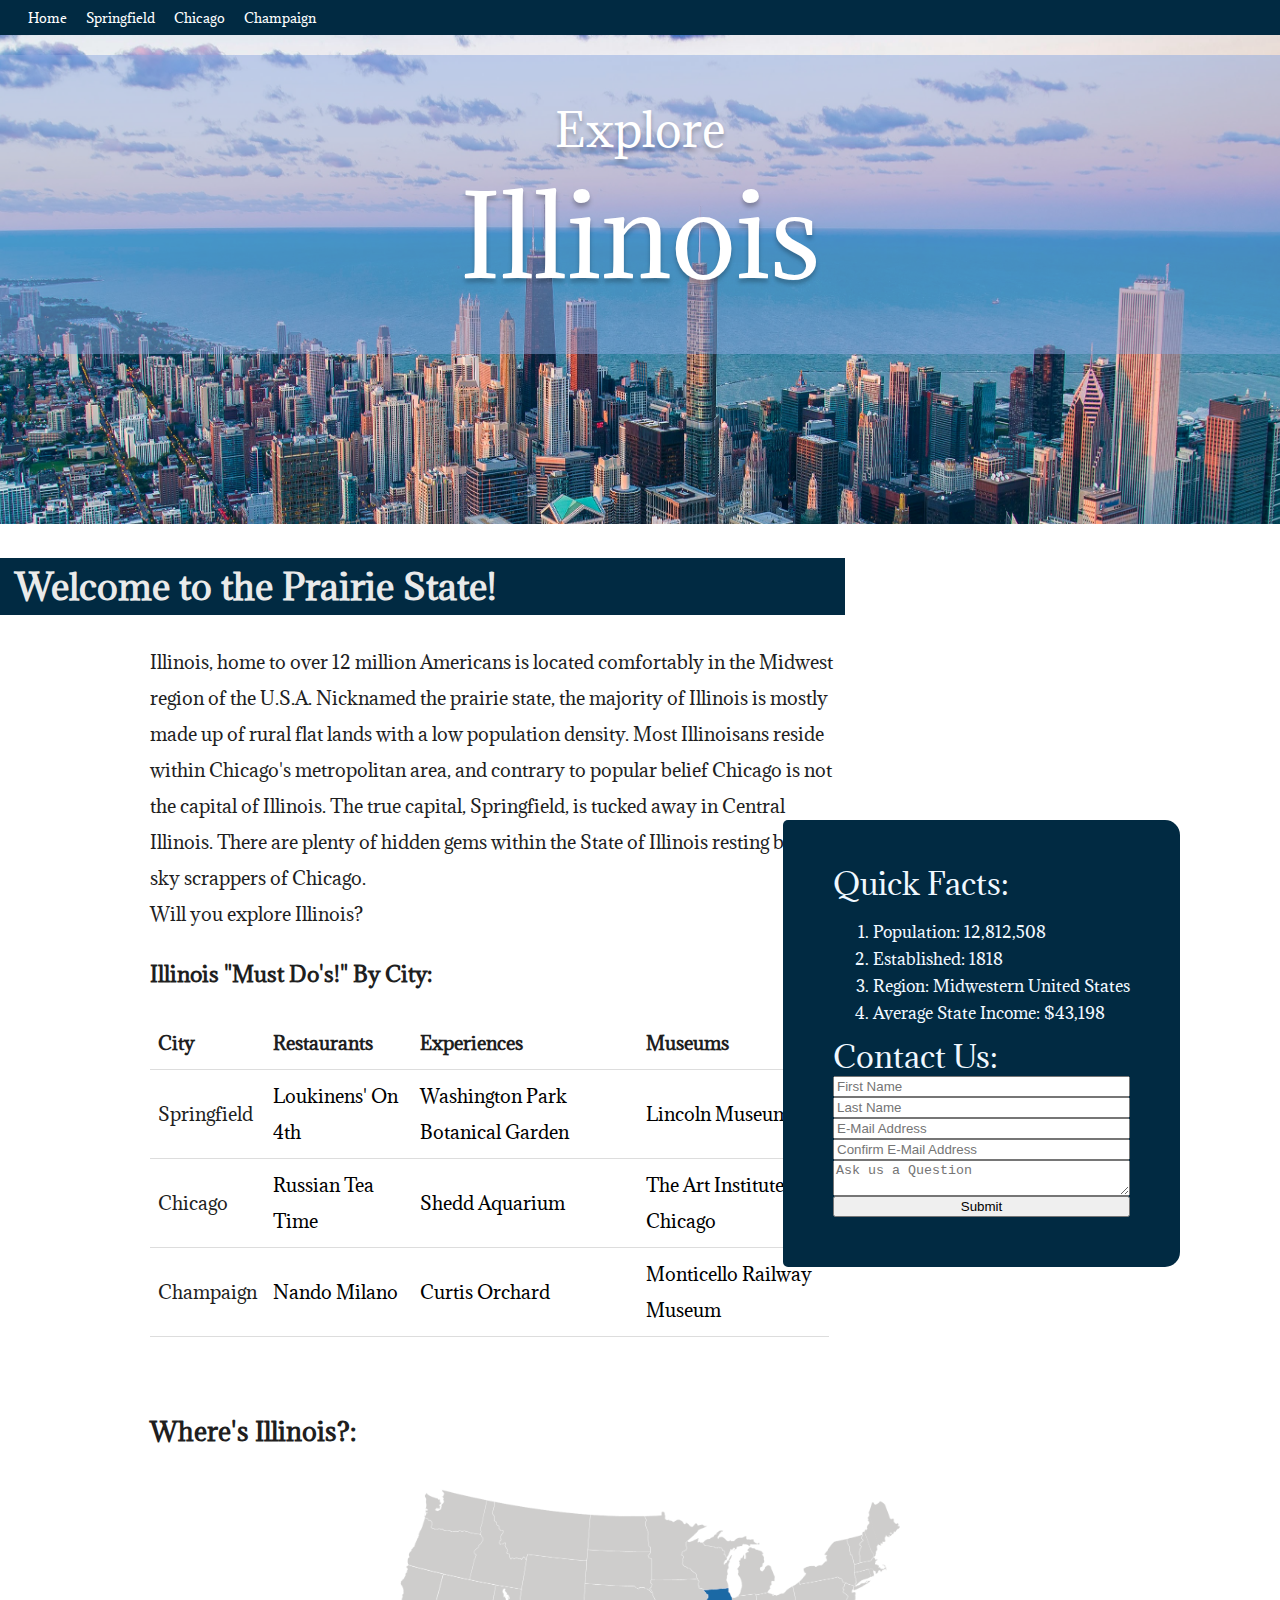
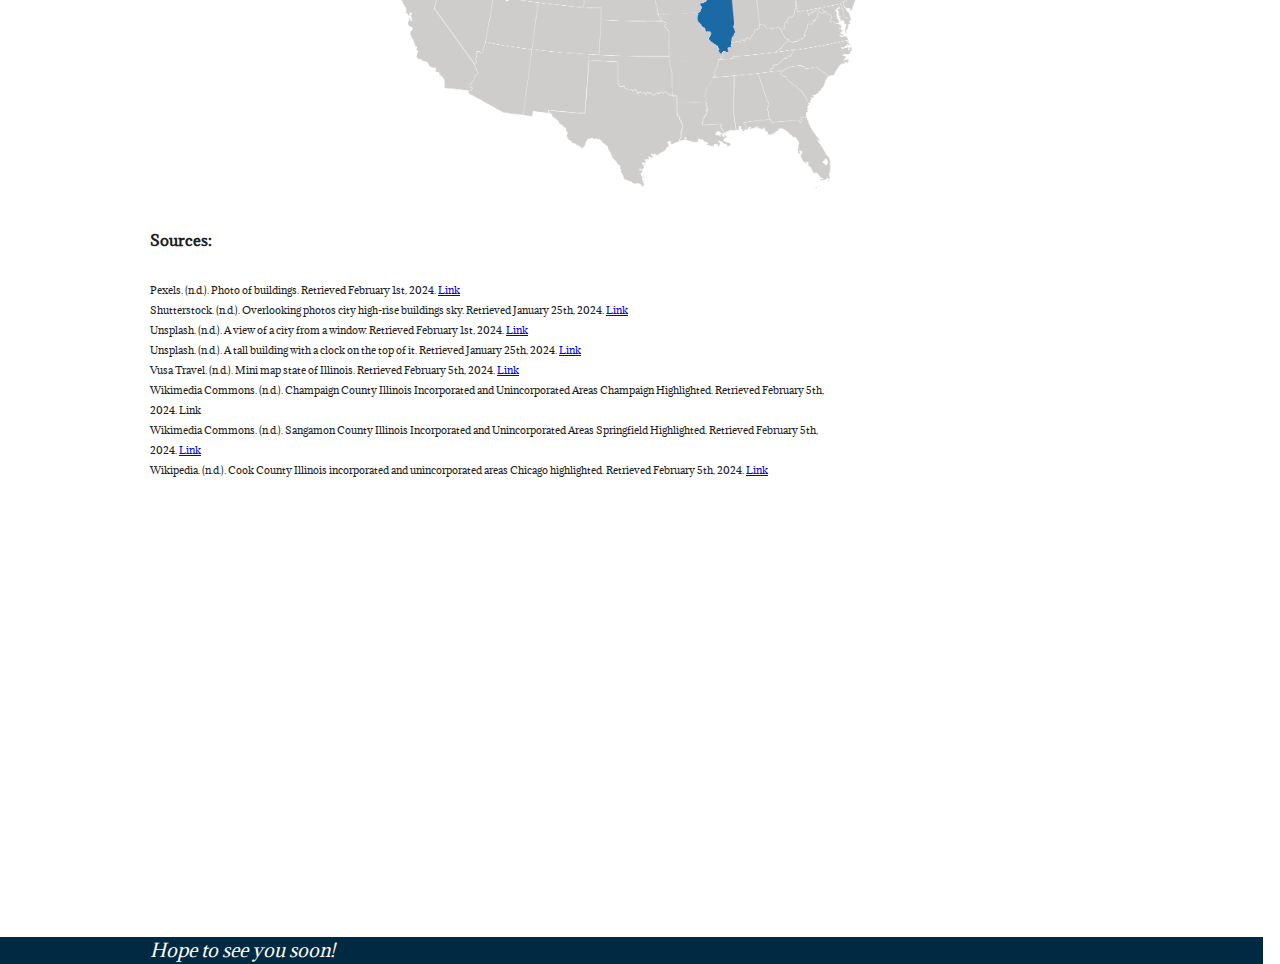
<file: index.html>
<!DOCTYPE html>
<html lang="en">

<head>
    <meta charset="UTF-8">
    <title>Explore Illinois</title>
    <link rel="stylesheet" href="style.css" type="text/css"/>
    <link rel="preconnect" href="https://fonts.googleapis.com">
    <link rel="preconnect" href="https://fonts.gstatic.com" crossorigin>
    <link href="https://fonts.googleapis.com/css2?family=Adamina&display=swap" rel="stylesheet">
</head>

<body>

<header id="mainHeader">
    <div class="header-heading-wrapper">
        <h1>
            <span id="illinoisExplore">Explore</span>
            <br>
            <span id="illinoisHeading">Illinois</span>
        </h1>
    </div>
</header>

<nav id="navBar">
        <ul>
            <li><a href="index.html">Home</a></li>
            <li><a href="springfield.html">Springfield</a></li>
            <li><a href="chicago.html">Chicago</a></li>
            <li><a href="champaign.html">Champaign</a></li>
        </ul>
</nav>

<div class='container'>
    <section id="main">
        <h2>Welcome to the Prairie State!</h2>
        <article>
            Illinois, home to over 12 million Americans is located comfortably in the Midwest region of the U.S.A. Nicknamed the prairie state, the majority of
            Illinois is mostly made up of rural flat lands with a low population density. Most Illinoisans reside within Chicago's metropolitan area,
            and contrary to popular belief Chicago is not the capital of Illinois. The true capital, Springfield, is tucked away in Central Illinois. There are plenty of
            hidden gems within the State of Illinois resting beyond sky scrappers of Chicago. <br>Will you explore Illinois?
    <br>
            <h3>Illinois "Must Do's!" By City: </h3>
            <table id="mainTable">
                <tr>
                    <th>City</th>
                    <th>Restaurants</th>
                    <th>Experiences</th>
                    <th>Museums</th>
                </tr>
                <tr>
                    <td>Springfield</td>
                    <td><a href="https://loukinenson4th.com/" target="_blank">Loukinens' On 4th</a></td>
                    <td><a href="https://www.springfieldparks.org/locations/43/botanical-gardens/springfield/facility-details" target="_blank">Washington Park Botanical Garden</a></td>
                    <td><a href="https://presidentlincoln.illinois.gov/" target="_blank">Lincoln Museum</a><td>
                </tr>
                <tr>
                    <td>Chicago</td>
                    <td><a href="https://www.russianteatime.com/" target="_blank">Russian Tea Time</a></td>
                    <td><a href="https://www.sheddaquarium.org/" target="_blank">Shedd Aquarium</a></td>
                    <td><a href="https://www.artic.edu/" target="_blank">The Art Institute of Chicago</a></td>
                </tr>
                <tr>
                    <td>Champaign</td>
                    <td><a href="http://www.nandomilanochampaign.com/" target="_blank">Nando Milano</a></td>
                    <td><a href="https://curtisorchard.com/" target="_blank">Curtis Orchard</td>
                    <td><a href="https://www.mrym.org/" target="_blank">Monticello Railway Museum</a></td>
                </tr>

            </table>
            <br>
            <h4>Where's Illinois?:</h4>
            <div id="mainimg">
                <img src="images/thumb-illinois.png" alt="A map of the US highlighting Illinois">
            </div>
            <h5>Sources:</h5>
                 <p>Pexels. (n.d.). Photo of buildings. Retrieved February 1st, 2024.
                     <a href="https://www.pexels.com/photo/photo-of-buildings-1823681/">Link</a>
                        <br>
                     Shutterstock. (n.d.). Overlooking photos city high-rise buildings sky. Retrieved January 25th, 2024.
                     <a href="https://www.shutterstock.com/image-photo/overlooking-photos-city-highrise-buildings-sky-2225576461?irclickid=3u1XjoQUXxyPUp4SPIQFtzFLUkHwVtySX1QHwE0&irgwc=1&pl=77643-108110&utm_campaign=TinEye&utm_content=108110&utm_medium=Affiliate&utm_source=77643&utm_term=">Link</a>
                        <br>
                     Unsplash. (n.d.). A view of a city from a window. Retrieved February 1st, 2024.
                     <a href="https://unsplash.com/photos/a-view-of-a-city-from-a-window-sJyw_ELSE6c">Link</a>
                         <br>
                     Unsplash. (n.d.). A tall building with a clock on the top of it. Retrieved January 25th, 2024.
                     <a href="https://unsplash.com/photos/a-tall-building-with-a-clock-on-the-top-of-it-f6xlGzsRC_o">Link</a>
                         <br>
                     Vusa Travel. (n.d.). Mini map state of Illinois. Retrieved February 5th, 2024.
                     <a href="https://vusa.travel/images/mini-map-state/thumb-illinois.png">Link</a>
                        <br>
                     Wikimedia Commons. (n.d.). Champaign County Illinois Incorporated and Unincorporated Areas Champaign Highlighted. Retrieved February 5th, 2024.
                     <ahref="https://commons.wikimedia.org/wiki/File:Champaign_County_Illinois_Incorporated_and_Unincorporated_areas_Champaign_Highlighted.svg#/media/File:Champaign_County_Illinois_Incorporated_and_Unincorporated_areas_Champaign_Highlighted.svg">Link</a>
                         <br>
                     Wikimedia Commons. (n.d.). Sangamon County Illinois Incorporated and Unincorporated Areas Springfield Highlighted. Retrieved February 5th, 2024.
                     <a href="https://upload.wikimedia.org/wikipedia/commons/5/51/Sangamon_County_Illinois_Incorporated_and_Unincorporated_areas_Springfield_Highlighted.svg">Link</a>
                         <br>
                     Wikipedia. (n.d.). Cook County Illinois incorporated and unincorporated areas Chicago highlighted. Retrieved February 5th, 2024.
                     <a href="https://en.wikipedia.org/wiki/File:Cook_County_Illinois_incorporated_and_unincorporated_areas_Chicago_highlighted.svg">Link</a>
                 </p>
        </article>

    </section>
</div>

    <aside id="sideBar">
        <span class="topText">Quick Facts:</span>
        <ol>
            <li>Population: 12,812,508  </li>
            <li>Established: 1818</li>
            <li>Region: Midwestern United States </li>
            <li>Average State Income: $43,198</li>
        </ol>
        <span class="topText">Contact Us:</span>
        <form style="display: grid">
            <input placeholder="First Name">
            <input placeholder="Last Name">
            <input id="email-field" type="email" placeholder="E-Mail Address">
            <input placeholder="Confirm E-Mail Address" type="email" oninput="onConfirmEmailInput(this.value)">
            <span id="confirm-email-error" style="display: none">E-mails are not identical</span>
            <textarea placeholder="Ask us a Question"></textarea>
            <button>Submit</button>
        </form>
        <script>
            const emailField = document.getElementById('email-field')
            const confirmEmailError = document.getElementById('confirm-email-error')

            function onConfirmEmailInput(confirmEmail) {
                if (confirmEmail === emailField.value) {
                    confirmEmailError.style.display = 'none'
                } else {
                    confirmEmailError.style.display = 'block'
                }
            }
        </script>
    </aside>

</body>

<div class='container'>
    <footer id="mainFooter"> <em>Hope to see you soon!</em></footer>
</div>
</file>
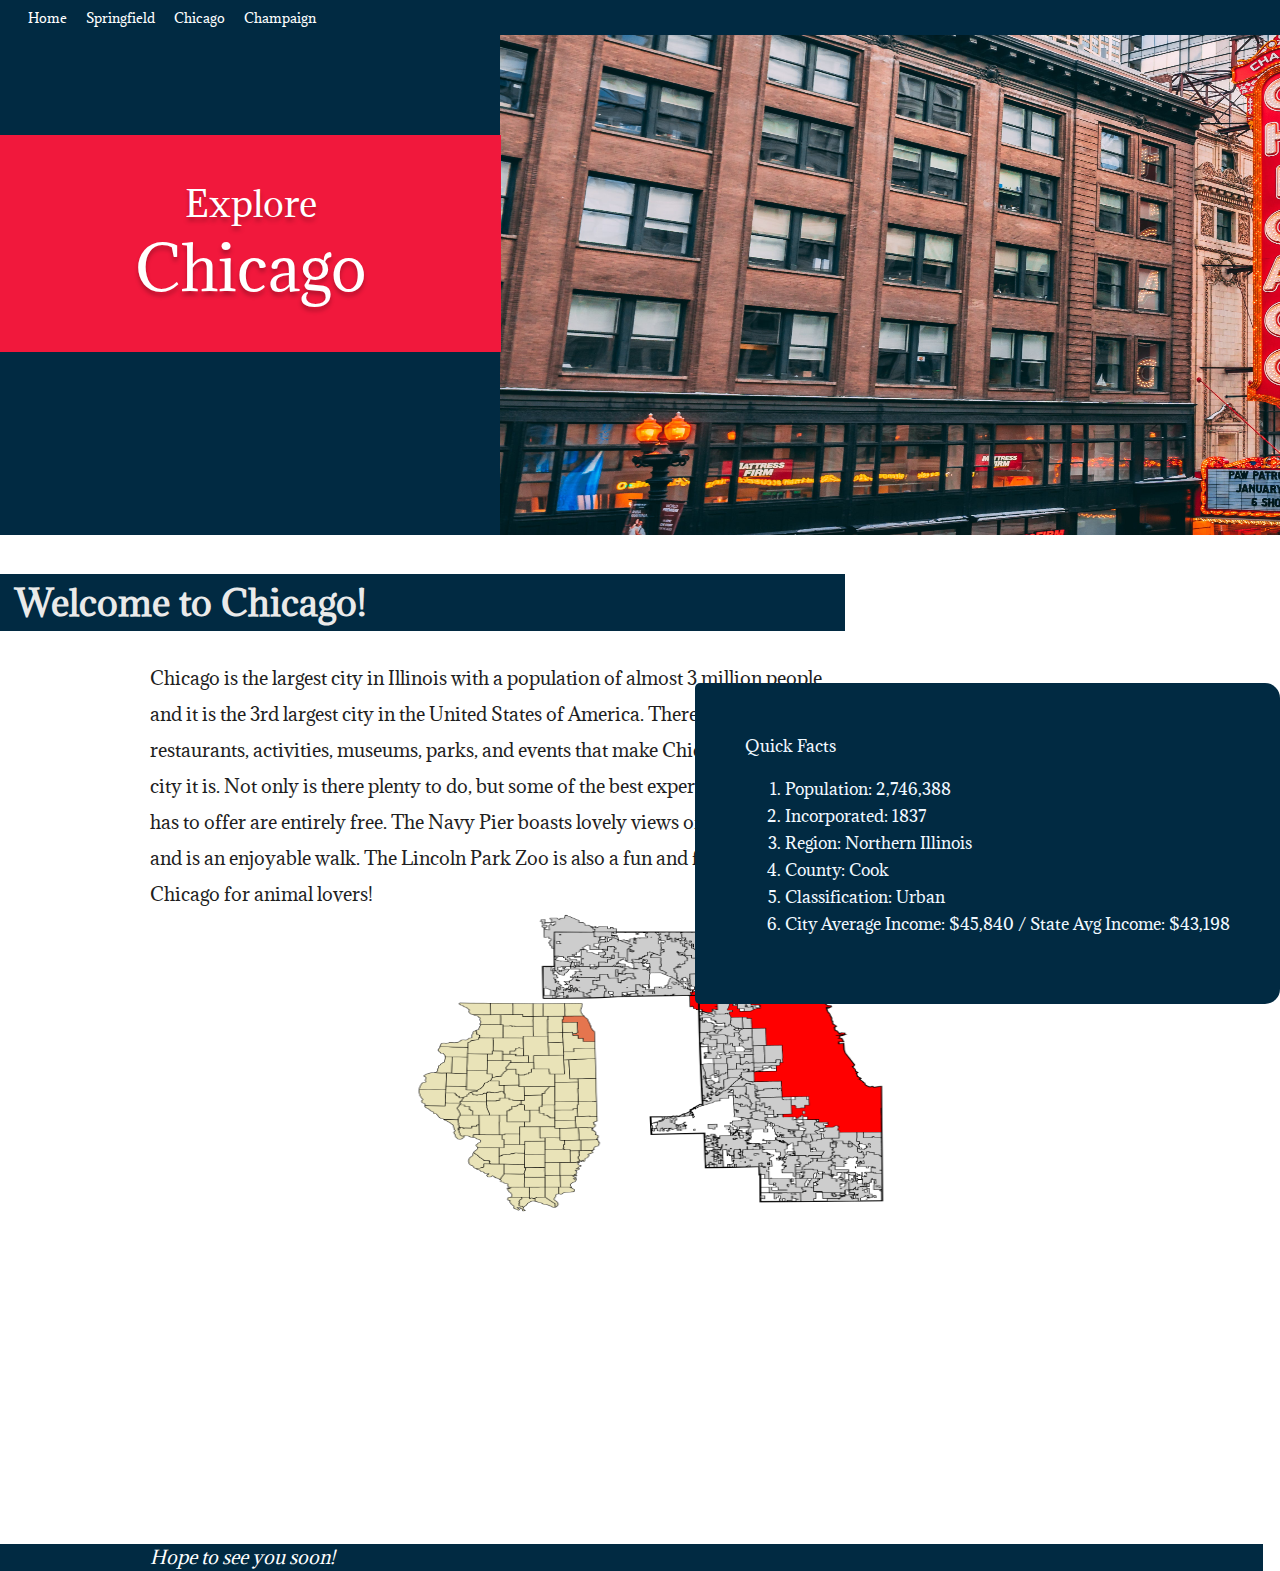
<file: chicago.html>
<!DOCTYPE html>
<html lang="en">

<head>
  <meta charset="UTF-8">
  <title>Explore Chicago</title>
  <link rel="stylesheet" href="style.css" type="text/css"/>
    <link rel="preconnect" href="https://fonts.googleapis.com">
    <link rel="preconnect" href="https://fonts.gstatic.com" crossorigin>
    <link href="https://fonts.googleapis.com/css2?family=Adamina&display=swap" rel="stylesheet">
</head>

<body>

<header id="chicagoHeader">
  <div class="border-chi-heading-wrapper">
      <h1>
          <span id="cityExplore">Explore</span>
          <br>
          <span id="cityHeading">Chicago</span>
      </h1>
  </div>
</header>

<nav id="navBar">
    <ul>
      <li><a href="index.html">Home</a></li>
      <li><a href="springfield.html">Springfield</a></li>
      <li><a href="chicago.html">Chicago</a></li>
      <li><a href="champaign.html">Champaign</a></li>
    </ul>
</nav>

<div class='container'>
  <section id="main">
      <h2>Welcome to Chicago!</h2>
      <article>
  Chicago is the largest city in Illinois with a population of almost 3 million people, and it is the 3rd largest city in the United States of America.
          There are countless restaurants, activities, museums, parks, and events that make Chicago the special city it is. Not only is there plenty to do,
          but some of the best experiences the city has to offer are entirely free. The Navy Pier boasts lovely views of Lake Michigan and is an enjoyable walk.
          The Lincoln Park Zoo is also a fun and free experience in Chicago for animal lovers!
          <br>
          <div class="otherImg">
              <img src="images/1024px-Cook_County_Illinois_incorporated_and_unincorporated_areas_Chicago_highlighted.svg.png" alt="A map indicating where Cook county is in Illinois ">
          </div>
      </article>
  </section>
</div>

        <aside class="city-sideBar">
          <span id="topText"> Quick Facts</span>
          <ol>
            <li>Population: 2,746,388 </li>
            <li>Incorporated: 1837</li><li>Region: Northern Illinois</li>
            <li>County: Cook</li><li>Classification: Urban </li>
            <li>City Average Income: $45,840 / State Avg Income: $43,198 </li>
          </ol>
        </aside>
</body>
<div class='container'>
<footer id="mainFooter"><em>Hope to see you soon!</em></footer>
</div>
</body>
</file>
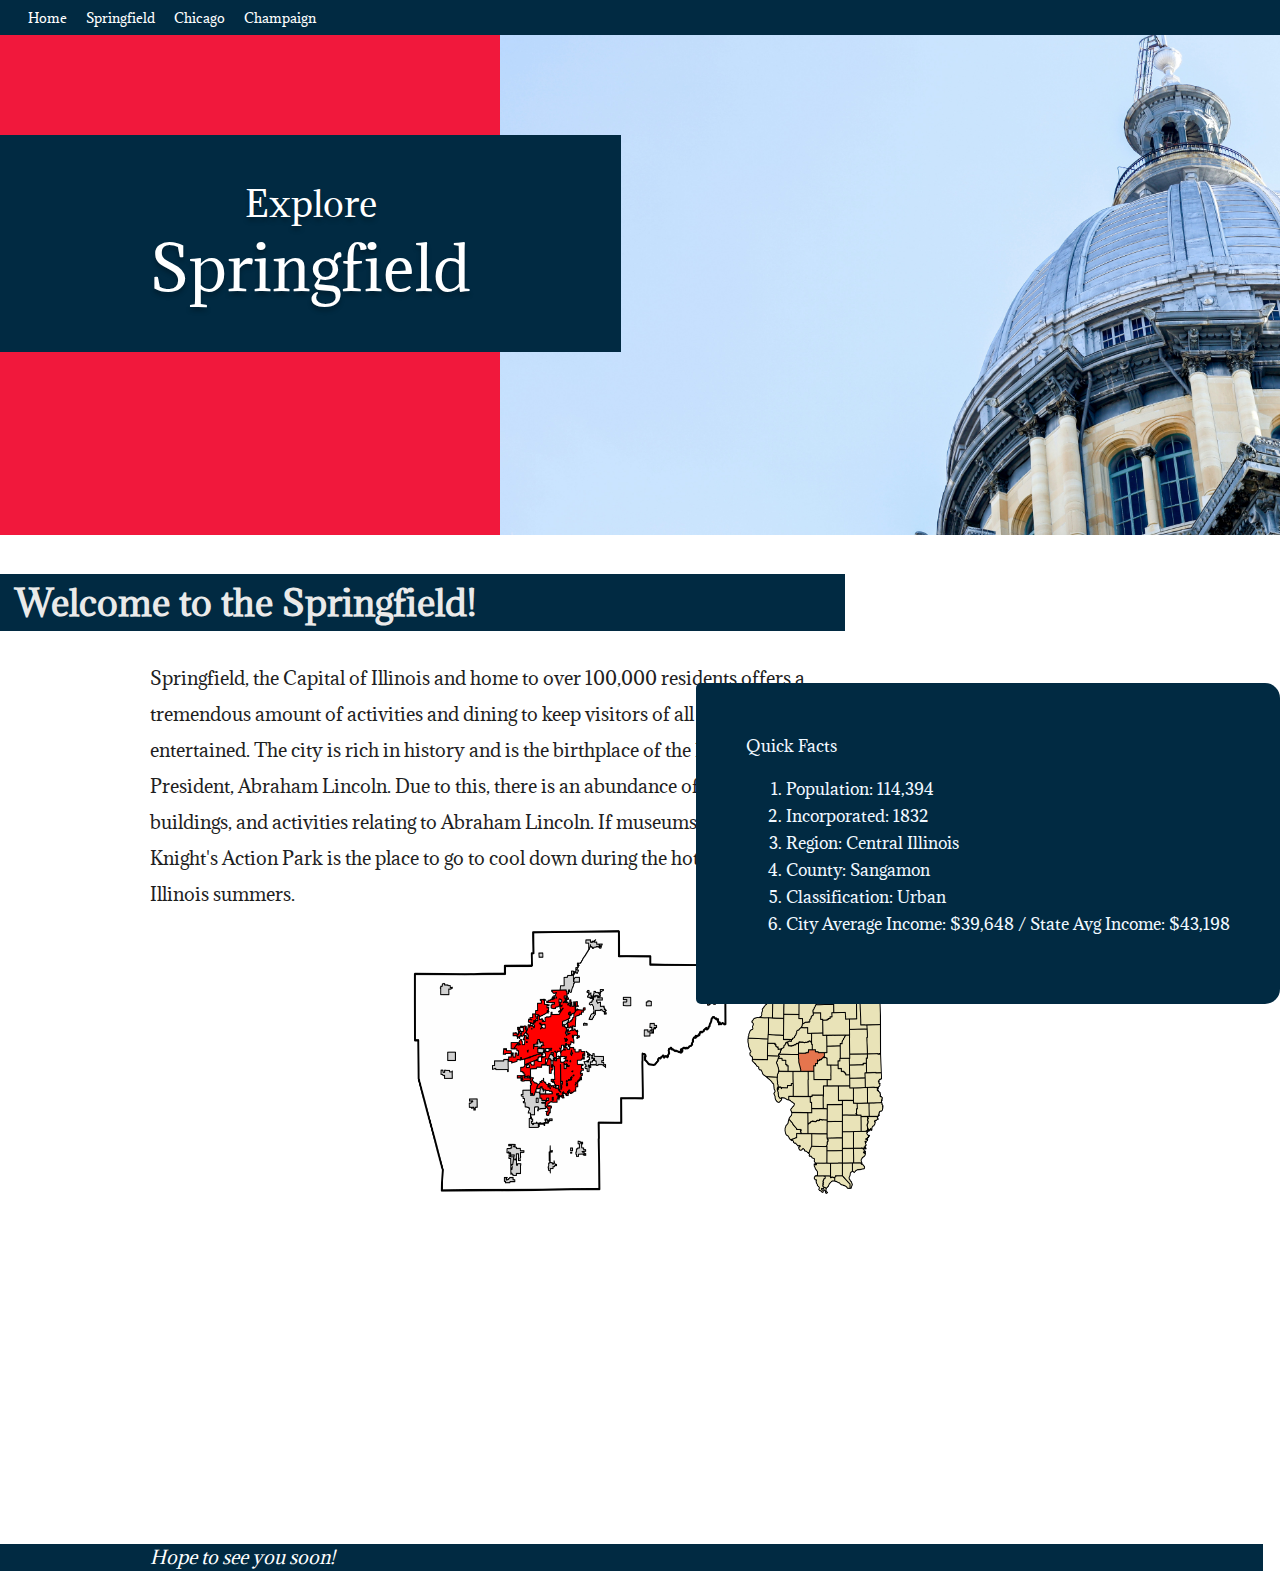
<file: springfield.html>
<!DOCTYPE html>
<html lang="en">

<head>
  <meta charset="UTF-8">
  <title>Explore Springfield</title>
  <link rel="stylesheet" href="style.css" type="text/css"/>
  <link rel="preconnect" href="https://fonts.googleapis.com">
  <link rel="preconnect" href="https://fonts.gstatic.com" crossorigin>
  <link href="https://fonts.googleapis.com/css2?family=Adamina&display=swap" rel="stylesheet">
</head>

<body>

<header id="springHeader">
  <div class="border-city-heading-wrapper">
    <h1>
        <span id="cityExplore">Explore</span>
        <br>
        <span id="cityHeading">Springfield</span>
    </h1>
  </div>
</header>

<nav id="navBar">
    <ul>
      <li><a href="index.html">Home</a></li>
      <li><a href="springfield.html">Springfield</a></li>
      <li><a href="chicago.html">Chicago</a></li>
      <li><a href="champaign.html">Champaign</a></li>
    </ul>
</nav>

<div class='container'>
  <section id="main">
    <h2>Welcome to the Springfield!</h2>
    <article>
    Springfield, the Capital of Illinois and home to over 100,000 residents offers a tremendous amount of activities and dining to keep visitors of all types entertained.
      The city is rich in history and is the birthplace of the 16th U.S. President, Abraham Lincoln. Due to this, there is an abundance of historical sights, buildings, and activities
      relating to Abraham Lincoln. If museums aren't of interest, Knight's Action Park is the place to go to cool down during the hot and humid Illinois summers.
      <br>
      <div class="otherImg">
        <img src="images/1920px-Sangamon_County_Illinois_Incorporated_and_Unincorporated_areas_Springfield_Highlighted.svg.png" alt="A map indicating where Sangamon county is in Illinois ">
      </div>
          </article>
  </section>
</div>


  <aside class="city-sideBar">
    <span id="topText">Quick Facts </span>
    <ol>
      <li>Population: 114,394</li>
      <li>Incorporated: 1832</li>
      <li>Region: Central Illinois </li>
      <li>County: Sangamon</li>
      <li>Classification: Urban </li>
      <li>City Average Income: $39,648 / State Avg Income: $43,198</li>
    </ol>
  </aside>
</body>
<div class='container'>
<footer class="otherFooter"><em>Hope to see you soon!</em></footer>
</div>
</file>
<file: style.css>
body {
    color: #1f1f1f;
    background-color: #FFFFFF;
    font-size: 18px;
    font-family: Adamina;
    font-weight: normal;
    line-height: 1.5em;
    margin: 0;
}

.container{
    width: 101%;
    /*margin:auto;*/
    margin: 0px -30px;
    overflow: hidden;

}

/* HEADER */
#mainHeader{
    background: url("images/homepedro-lastra-Nyvq2juw4_o-unsplash.jpg") lightgray -0.732px 0px / 100.102% 206.165% no-repeat;
    color: #FFFFFF;
    min-height: 300px;
    margin-bottom: 5px;
    text-align:center;
    margin-top: 35px;
    padding: 20px 0
}

#chicagoHeader{
    background: url("images/chitownpexels-chait-goli-1823681.jpg") #012A42 500px -75px / 130.102% 135.165% no-repeat;
    color: #FFFFFF;
    min-height: 400px;
    margin-bottom: 10px;
    text-align:center;
    margin-top: 35px;
    padding: 100px 100px 0 0;
    position: relative;
}

#springHeader {
    background: url("images/springandrew-adams-f6xlGzsRC_o-unsplash.jpg") rgba(241, 24, 60, 1) 500px -100px / 75.102% 120.165% no-repeat;
    color: #FFFFFF;
    min-height: 400px;
    margin-bottom: 10px;
    text-align:center;
    margin-top: 35px;
    padding: 100px 100px 0 0;
    position: relative;
}

#chamHeader{
    background: url("images/chammiguel-valencia-sJyw_ELSE6c-unsplash.jpg") rgba(241, 24, 60, 1) 400px 0px / 100.000% 100.165% no-repeat;
    color: #FFFFFF;
    min-height: 400px;
    margin-bottom: 10px;
    text-align:center;
    margin-top: 35px;
    padding: 100px 100px 0 0;
    position: relative;
}

/* header box home */
.header-heading-wrapper {
    padding: 20px 100px;
    width: auto;
    margin: 0 auto 150px;
    background-color: rgba(140, 167, 223, 0.5);
}

/*header box chi*/
.border-chi-heading-wrapper {
    padding: 20px 134.5px;
    width: fit-content;
    background-color: rgba(241, 24, 60, 1);
    position: absolute;
}
/*header box city*/
.border-city-heading-wrapper {
    padding: 20px 150px;
    width: fit-content;
    background-color: #012A42;
    position: absolute;
}

/* NAVBAR */
#navBar {
    background-color: #012A42;
    position: fixed;
    top: 0px;
    width: 100%;
    padding: 2px 10px;
}

#navBar ul {
    list-style: none;
    padding-left: 1em;
    margin: 1px 0px;
}

#navBar li{
    display: inline;
    margin-bottom: 1px;
}

#navBar a{
    color: #ffffff;
    text-decoration: none;
    font-size: 13px;
    padding-right: 15px;
}
#navBar a:hover{
    text-decoration: underline;
}


/*ASIDE*/
#sideBar {
    float: right;
    padding: 50px;
    box-sizing: border-box;
    background-color: #012A42;
    color: aliceblue;
    border-radius:5px 15px 15px 5px;
    font-size: 16px;
    position: relative;
    top: -1270px;
    right: 100px;
}

.city-sideBar {
    float: right;
    padding: 50px;
    box-sizing: border-box;
    background-color: #012A42;
    color: aliceblue;
    border-radius:5px 15px 15px 5px;
    font-size: 16px;
    position: relative;
    top: -540px;
    right: 0px;
}

.topText{
    color: aliceblue;
    font-size: 30px;
}

/* MAIN SECTION */
#main {
    float: left;
    width:70%;
    padding: 0 30px;
    box-sizing:border-box;
}

article {
    padding-left: 150px;
    line-height: 2;
}

#main h2 {
    font-size: 35px;
    background-color: #012A42;
    color: #eaeaea;
    padding: 15px;
    margin-left: 0px;
}

h4{
    font-size: 25px;
}

h5{
    font-size: 15px
}
p{
    font-size: 10px;
}

/* Table */
#mainTable {
    border-collapse: collapse;
}

#mainTable a{
    text-decoration:none;
}
#mainTable a:hover{
    text-decoration:underline;
}
tr {
    transition: all 300ms ease;
}
tr a {
    color: #000000;
}
tr:hover {
    background-color: #012A42;
    color: #FFFFFF;
}
tr:hover a {
    color: #FFFFFF;
}

th, td {
    padding: 8px;
    text-align: left;
    border-bottom: 1px solid #ddd;
}

/*HEADER TEXT*/
#illinoisExplore {
    text-shadow: 0px 4px 4px rgba(0, 0, 0, 0.25);
    font-size: 45px;
    font-style: normal;
    font-weight: 400;
    line-height: normal;
}
#illinoisHeading {
    text-shadow: 0px 4px 4px rgba(0, 0, 0, 0.25);
    font-size: 110px;
    font-style: normal;
    font-weight: 400;
    line-height: normal;
}

#cityExplore {
    text-shadow: 0px 4px 4px rgba(0, 0, 0, 0.25);
    font-size: 35px;
    font-style: normal;
    font-weight: 400;
    line-height: normal;
}
#cityHeading {
    text-shadow: 0px 4px 4px rgba(0, 0, 0, 0.25);
    font-size: 60px;
    font-style: normal;
    font-weight: 400;
    line-height: normal;
}

/* images */

#mainimg img {
    height: 300px;
    width: 500px;
    padding-left:250px
}
.otherImg img {
    height: 300px;
    width: 500px;
    padding-left:250px
}

/* Footer */

#mainFooter{
    padding-left:  180px;
    background-color: #012A42;
    color: #FFFFFF;
    height:100%;
    margin: 0 auto 0px;
}

.otherFooter{
    padding-left:  180px;
    background-color: #012A42;
    color: #FFFFFF;
    height:100%;
    margin: 0 auto 0px;
}

@media (max-width:600px) {
    #main {
        width: 100%;
        float: none;
    }

    #sidebar {
        width: 100%;
        float: none;
    }
    #main img {
        width: 100%;
        float: none;
    }
}
</file>
